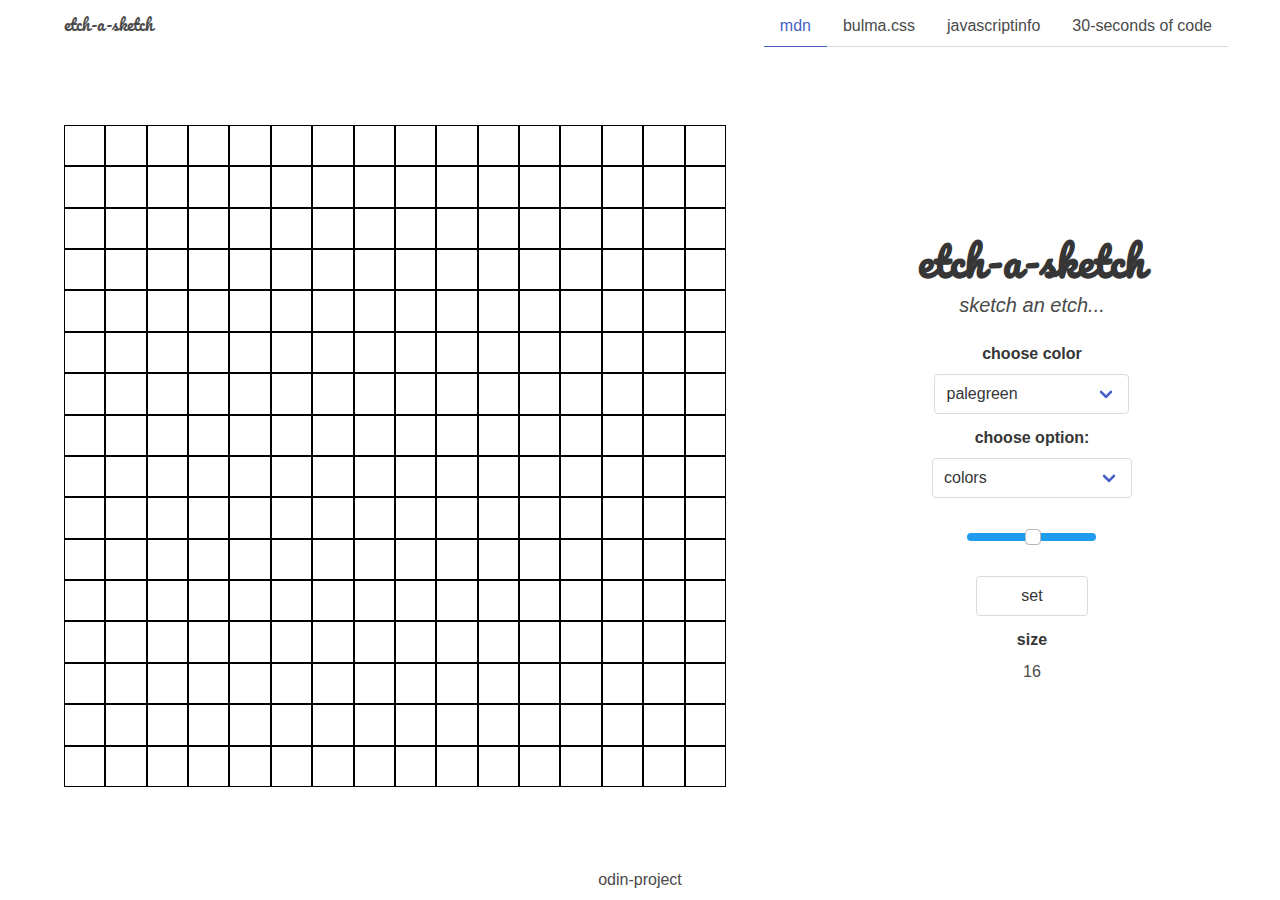
<file: index.html>
<!DOCTYPE html>
<html lang="en-us">
    <head>
        <meta charset="UTF-8" />
        <meta http-equiv="X-UA-Compatible" content="IE=edge" />
        <meta name="viewport" content="width=device-width, initial-scale=1.0" />
        <meta name="description" content="etch-a-sketch" />

        <link rel="stylesheet" href="./styles/bulma.min.css" />
        <link rel="stylesheet" href="./styles/bulma.slider.min.css" />
        <link rel="stylesheet" href="./styles/style.css" />

        <script type="module" src="./scripts/main.js"></script>

        <link
            rel="icon"
            href="data:image/svg+xml,<svg xmlns=%22http://www.w3.org/2000/svg%22 viewBox=%220 0 100 100%22><text y=%22.9em%22 font-size=%2290%22>👻</text></svg>"
        />
        <!-- 
            🕶 🍔 👻 🤯 🙅 🤣 😭 👍
        -->
        <title>etch-a-sketch</title>
    </head>
    <body>
        <section class="hero is-fullheight">
            <!-- head -->
            <div class="hero-head">
                <!-- 1. nav -->
                <nav
                    class="navbar"
                    role="navigation"
                    aria-label="main navigation"
                >
                    <!-- navbar spacing -->
                    <div class="container">
                        <!-- nav -->
                        <div class="navbar-brand">
                            <!-- nav left -->
                            <p id="navbar-item" class="navbar-item">
                                etch-a-sketch
                            </p>
                            <!-- nav right -->
                            <!-- burger needs to be last child of navbar-brand -->
                            <span
                                class="navbar-burger"
                                role="button"
                                aria-label="menu"
                                aria-expanded="false"
                                data-target="navbarMenu"
                            >
                                <span aria-hidden="true"></span>
                                <span aria-hidden="true"></span>
                                <span aria-hidden="true"></span>
                            </span>
                        </div>
                        <!-- nav menu -->
                        <div id="navbarMenu" class="navbar-menu">
                            <div class="navbar-start"></div>
                            <div class="navbar-end">
                                <!-- nav tabs -->
                                <div class="tabs is-right">
                                    <ul>
                                        <li class="is-active">
                                            <a
                                                href="https://developer.mozilla.org/en-US/"
                                                >mdn</a
                                            >
                                        </li>
                                        <li>
                                            <a href="https://bulma.io/"
                                                >bulma.css</a
                                            >
                                        </li>
                                        <li>
                                            <a href="https://javascript.info/"
                                                >javascriptinfo</a
                                            >
                                        </li>
                                        <li>
                                            <a
                                                href="https://www.30secondsofcode.org/"
                                                >30-seconds of code</a
                                            >
                                        </li>
                                    </ul>
                                </div>
                            </div>
                        </div>
                    </div>
                </nav>
            </div>
            <!-- hero head end -->

            <!-- hero body -->
            <div class="hero-body">
                <div class="container has-text-centered">
                    <!-- columns -->
                    <div class="columns is-vcentered">
                        <!-- grid -->
                        <div class="column is-7">
                            <div id="grid"></div>
                        </div>
                        <div class="column is-centered is-offset-1">
                            <!-- container -->
                            <div class="container mt-4">
                                <h1
                                    id="header"
                                    class="title is-2"
                                    contenteditable
                                >
                                    etch-a-sketch
                                </h1>

                                <h1 class="subtitle is-5">
                                    <em>sketch an etch...</em>
                                </h1>

                                <div class="field">
                                    <label for="color-select" class="label">
                                        choose color
                                    </label>

                                    <div class="control">
                                        <div class="select">
                                            <select
                                                name="color-select"
                                                id="color-select"
                                            >
                                                <option value="white">
                                                    white
                                                </option>
                                                <option value="tomato">
                                                    tomato
                                                </option>
                                                <option value="slateblue">
                                                    slateblue
                                                </option>
                                                <option value="royalblue">
                                                    royalblue
                                                </option>
                                                <option
                                                    value="palegreen"
                                                    selected
                                                >
                                                    palegreen
                                                </option>
                                                <option value="midnightblue">
                                                    midnightblue
                                                </option>
                                                <option
                                                    value="mediumspringgreen"
                                                >
                                                    mediumspringgreen
                                                </option>
                                                <option value="indigo">
                                                    indigo
                                                </option>
                                                <option value="hotpink">
                                                    hotpink
                                                </option>
                                                <option value="crimson">
                                                    crimson
                                                </option>
                                                <option value="dodgerblue">
                                                    dodgerblue
                                                </option>
                                            </select>
                                        </div>
                                    </div>
                                </div>

                                <div class="field">
                                    <label for="option-select" class="label">
                                        choose option:
                                    </label>
                                    <div class="control">
                                        <div class="select">
                                            <select
                                                name="option-select"
                                                id="option-select"
                                                class="select"
                                                style="width: 200px"
                                                autocomplete="off"
                                            >
                                                <option
                                                    value="colors"
                                                    selected="selected"
                                                >
                                                    colors
                                                </option>
                                                <option value="gradient">
                                                    gradient
                                                </option>
                                                <option value="random">
                                                    random
                                                </option>
                                            </select>
                                        </div>
                                    </div>
                                </div>

                                <div class="field">
                                    <div class="control">
                                        <div class="slider">
                                            <input
                                                type="range"
                                                id="range"
                                                name="range"
                                                min="2"
                                                max="100"
                                                step="2"
                                                class="slider is-info"
                                            />
                                        </div>
                                    </div>
                                </div>

                                <div class="field">
                                    <div class="control">
                                        <button id="setButton" class="button">
                                            set
                                        </button>
                                    </div>
                                </div>

                                <div class="field">
                                    <div class="control">
                                        <label for="range" class="label"
                                            >size</label
                                        >
                                        <div id="range-display"></div>
                                    </div>
                                </div>
                            </div>
                            <!-- end container -->
                        </div>
                    </div>
                </div>
            </div>
            <!-- hero body end -->

            <!-- hero foot -->
            <div class="hero-foot">
                <div class="container">
                    <div class="tabs is-centered">
                        <ul>
                            <li>
                                <a href="https://www.theodinproject.com/"
                                    >odin-project</a
                                >
                            </li>
                        </ul>
                    </div>
                </div>
            </div>
            <!-- hero foot end -->
        </section>
    </body>
</html>
</file>
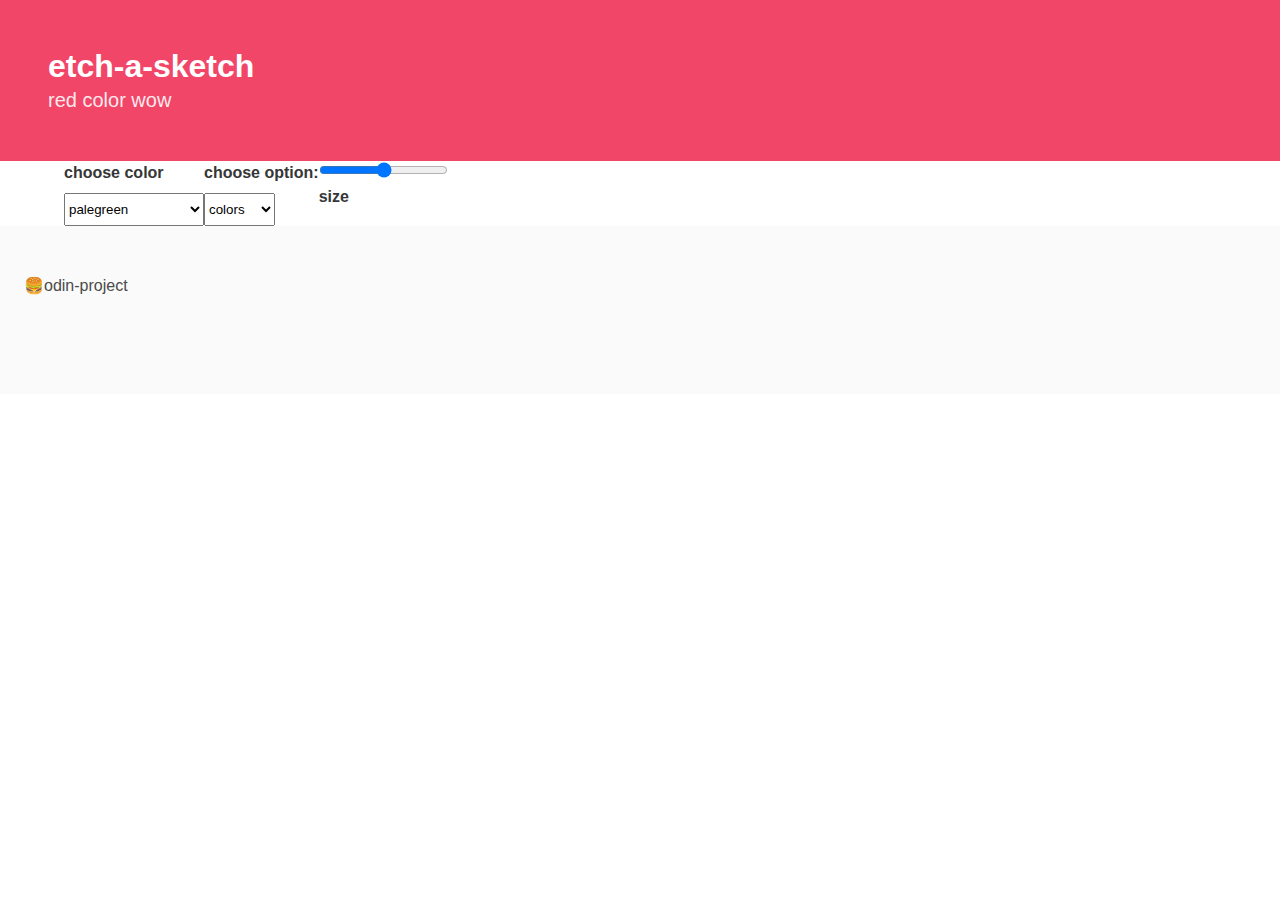
<file: .index.html>
<!DOCTYPE html>
<html lang="en-us">
    <head>
        <meta charset="UTF-8" />
        <meta http-equiv="X-UA-Compatible" content="IE=edge" />
        <meta name="viewport" content="width=device-width, initial-scale=1.0" />
        <meta name="description" content="etch-a-sketch" />

        <link rel="stylesheet" href="./styles/style.css" />
        <link rel="stylesheet" href="./styles/bulma.min.css" />

        <script type="module" src="./scripts/main.js"></script>

        <link
            rel="icon"
            href="data:image/svg+xml,<svg xmlns=%22http://www.w3.org/2000/svg%22 viewBox=%220 0 100 100%22><text y=%22.9em%22 font-size=%2290%22>🔥</text></svg>"
        />
        <!-- 
            🕶 🍔 👻 🤯 🙅 🤣 😭 👍
        -->
        <title>etch-a-sketch</title>
    </head>
    <body>
        <section class="hero is-danger">
            <div class="hero-body">
                <p class="title">etch-a-sketch</p>
                <p class="subtitle">red color wow</p>
            </div>
        </section>
        <nav class="navbar">
            <div class="container">
                <div>
                    <label for="color-select" class="label">
                        choose color
                    </label>
                    <select
                        name="color-select"
                        id="color-select"
                        class="select"
                    >
                        <option value="tomato">tomato</option>
                        <option value="slateblue">slateblue</option>
                        <option value="royalblue">royalblue</option>
                        <option value="palegreen" selected>palegreen</option>
                        <option value="midnightblue">midnightblue</option>
                        <option value="mediumspringgreen">
                            mediumspringgreen
                        </option>
                        <option value="indigo">indigo</option>
                        <option value="hotpink">hotpink</option>
                        <option value="crimson">crimson</option>
                        <option value="dodgerblue">dodgerblue</option>
                    </select>
                </div>

                <div>
                    <label for="option-select" class="label">
                        choose option:
                    </label>
                    <select
                        name="option-select"
                        id="option-select"
                        class="select"
                    >
                        <option value="colors">colors</option>
                        <option value="gradient">gradient</option>
                        <option value="random">random</option>
                    </select>
                </div>

                <div>
                    <input
                        type="range"
                        id="range"
                        name="range"
                        min="2"
                        max="100"
                        step="2"
                    />
                    <label for="range" class="label">size</label>
                    <div id="range-display"></div>
                </div>
            </div>
        </nav>
        <main class="container"></main>
        <footer class="footer">🍔odin-project</footer>
    </body>
</html>
</file>
<file: styles/style.css>
/* style.css */
@font-face {
    font-family: 'pacifico';
    src: url('../fonts/pacifico-regular-webfont.woff2') format('woff2'),
        url('../fonts/pacifico-regular-webfont.woff') format('woff');
    font-weight: normal;
    font-style: normal;
    font-display: auto;
}

:root {
    --grid: 16;
}

#container {
    aspect-ratio: 1 / 1;
    display: grid;
    gap: 0;
    grid-template-columns: repeat(var(--grid, 16), minmax(0, 1fr));
    grid-template-rows: repeat(var(--grid, 16), minmax(0, 1fr));
}

#container > div {
    border: 0.5px solid black;
}

.gradient {
    background-color: rgba(0, 0, 0, var(--gradient, 1));
    border: 0.5px solid black;
    --gradient: 0;
}

/* bulma overrides */
#setButton {
    width: 7rem;
}

#navbar-item, #header {
    font-family: 'pacifico';
}
</file>
